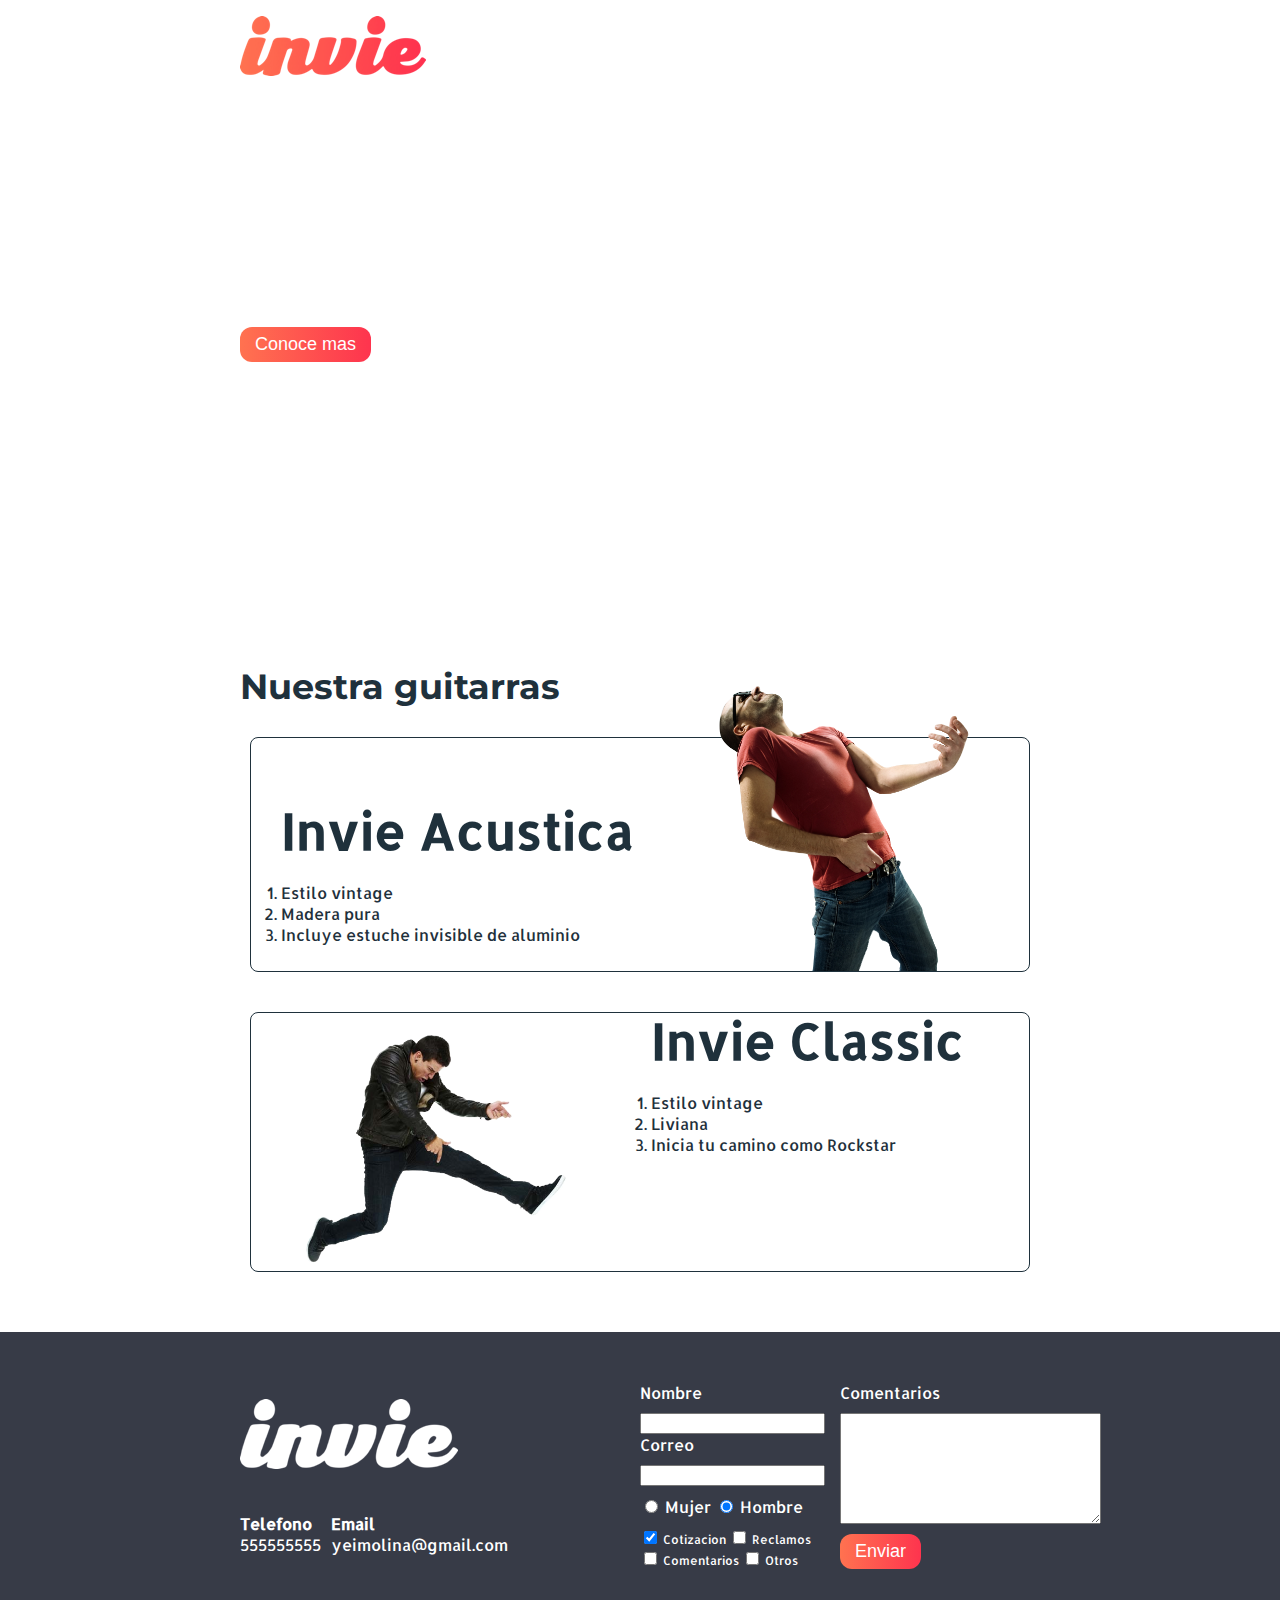
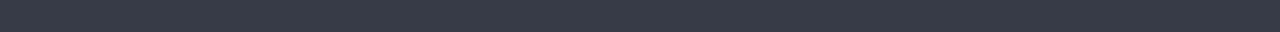
<file: index.html>
<!DOCTYPE html>
<html lang="en">
<head>
  <meta charset="UTF-8">
  <meta name="viewport" content="width=device-width, initial-scale=1.0">
  <meta http-equiv="X-UA-Compatible" content="ie=edge">
  <link href="https://fonts.googleapis.com/css?family=Allerta|Montserrat:400,700" rel="stylesheet">
  <link rel="stylesheet" href="css/style.css">
  <title>Invie</title>
</head>
<body>
  <header id="header" class="header contenedor"> <!-- header -->
    <figure class="logotipo"> <!-- logotipo -->
      <img src="img/invie.png" width="186" height="60" alt="Invie logotipo"/>
    </figure>
    <nav class="menu"> <!-- menu -->
      <ul>
        <li>
          <a href="index.html">Home</a>
        </li>
        <li>
          <a href="#guitarras">Guitarras</a>
        </li>
        <li>
          <a href="precios.html">Precios</a>
        </li>
      </ul>
    </nav>
  </header>
  <section id="portada" class="portada"> <!-- portada -->
    <div class="contenedor">
      <h1 class="titulo">Guitarras inviesibles</h1><!-- titulo -->
      <h3 class="title-a">Sé la estrella de rock que siempre quisiste ser</h3><!-- resumen -->
      <button class="button">Conoce mas</button><!-- boton -->
    </div>
    
  </section>
  <section id="guitarras" class="guitarras contenedor"> <!-- guitarras -->
    <h2>Nuestra guitarras</h2><!-- titulo -->
    <article class="guitarra "> <!-- guitarra 1 -->
      <img class="derecha" src="img/invie-acustica.png" alt="Guitarra Invie Acustica" width="350"/>
      <div class="contenedor-guitarra-a">
        <h3 class="title-b">Invie Acustica</h3>
        <ol>
          <li>Estilo vintage</li>
          <li>Madera pura</li>
          <li>Incluye estuche invisible de aluminio</li>
        </ol>
      </div>
      
    </article>
    <article class="guitarra left"> <!-- guitarra 2 -->
      <img class="izquierda" src="img/invie-classic.png" alt="Guitarra Invie Classic" width="350"/>
      <div class="contenedor-guitarra-b">
        <h3 class="title-b">Invie Classic</h3>
        <ol>
          <li>Estilo vintage</li>
          <li>Liviana</li>
          <li>Inicia tu camino como Rockstar</li>
        </ol>
      </div>
      
    </article>
  </section>
  
  <footer class="footer">
    <div class="contenedor">
      <div class="contacto">
        <img src="img/invie-white.png" alt="logo blanco">
        <a href="tel:+584125806456"><strong>Telefono</strong><span>555555555</span></a>
        <a href="mailto:yeimer.molina@gmail.com"><strong>Email</strong><span>yeimolina@gmail.com</span></a>
      </div>
      
      <form class="formulario">
        <div class="col-1">
          <label for="nombre">Nombre</label>
          <input type="text" name="nombre" id="nombre" />
          <label for="email">Correo</label>
          <input type="email" required name="email" id="email" />
          
          <div class="sexo">
            <label for="mujer">
              <input type="radio" name="sexo" id="mujer" value="M"> Mujer
            </label>
            <label for="hombre">
              <input type="radio" name="sexo" id="hombre" value="H" checked> Hombre
            </label>
          </div>
          
          <div class="intereses">
            <label for="cotizacion">
              <input type="checkbox" name="intereses" id="cotizacion" value="CO" checked> Cotizacion
            </label>
            <label for="reclamos">
              <input type="checkbox" name="intereses" id="reclamos" value="R"> Reclamos
            </label>
            <label for="comentarios">
              <input type="checkbox" name="intereses" id="comentarios" value="C"> Comentarios
            </label>
            <label for="otros">
              <input type="checkbox" name="intereses" id="otros" value="O"> Otros
            </label>
          </div>
        </div>
        
        
        <div class="col-2">
          <label for="comentario">Comentarios</label>
          <textarea name="comentario" rows="7" cols="30"></textarea>
          <input type="submit" value="Enviar" class="button">
        </div>
        
      </form>
    </div>
    
  </footer>
</body>
</html>
</file>
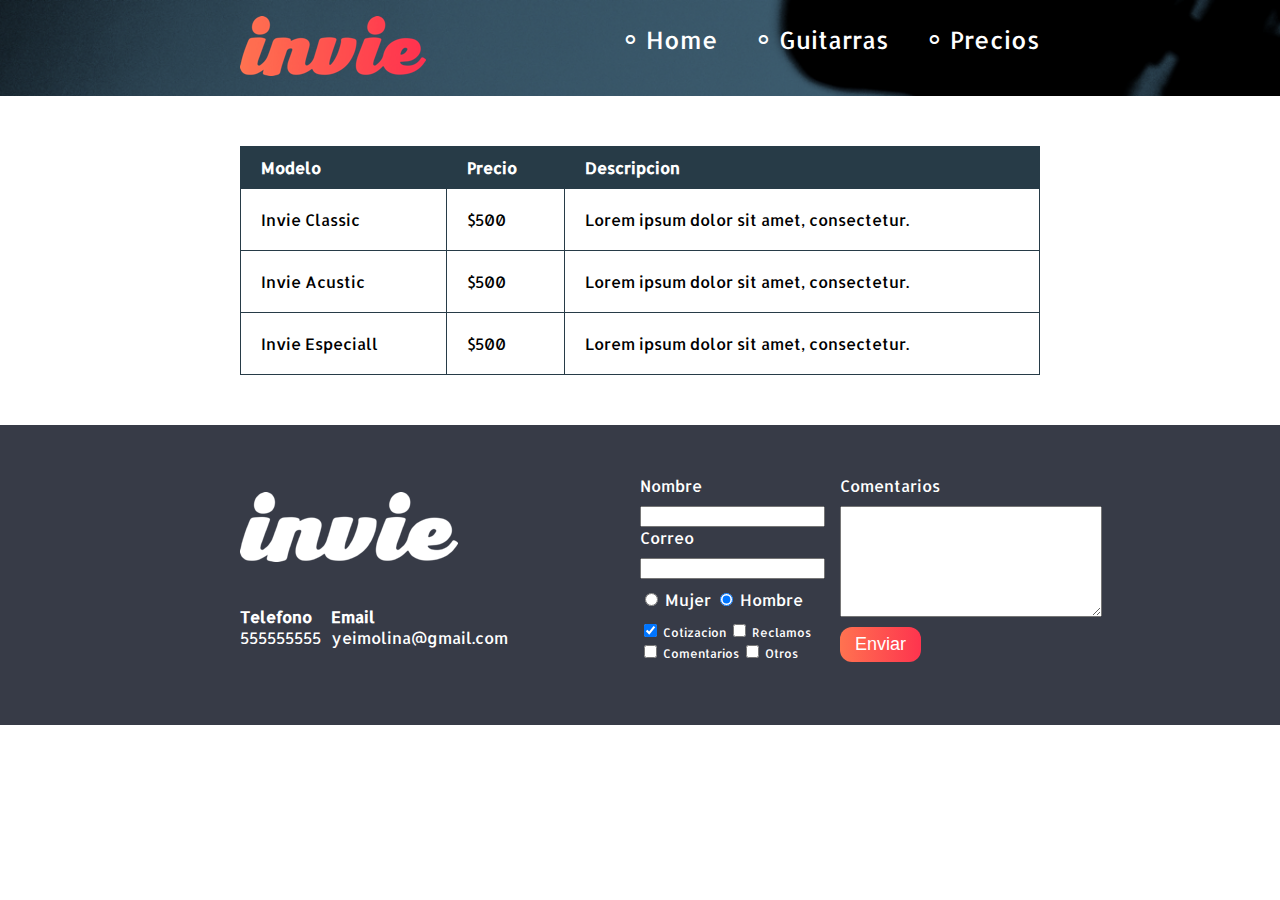
<file: precios.html>
<!DOCTYPE html>
<html lang="en">
<head>
  <meta charset="UTF-8">
  <meta name="viewport" content="width=device-width, initial-scale=1.0">
  <meta http-equiv="X-UA-Compatible" content="ie=edge">
  <link href="https://fonts.googleapis.com/css?family=Allerta|Montserrat:400,700" rel="stylesheet">
  <link rel="stylesheet" href="css/style.css">
  <title>Precios</title>
</head>
<body>
  <header id="header" class="header background"> <!-- header -->
    <div class="contenedor">
      <figure class="logotipo"> <!-- logotipo -->
        <img src="img/invie.png" width="186" height="60" alt="Invie logotipo"/>
      </figure>
      <nav class="menu"> <!-- menu -->
        <ul>
          <li>
            <a href="index.html">Home</a>
          </li>
          <li>
            <a href="index.html#guitarras">Guitarras</a>
          </li>
          <li>
            <a href="precios.html">Precios</a>
          </li>
        </ul>
      </nav>
    </div>
    
  </header>
  
  <section class="tabla">
    <div class="contenedor">
      <table>
      <thead>
        <tr>
          <th>Modelo</th>
          <th>Precio</th>
          <th>Descripcion</th>
        </tr>
      </thead>
      <tbody>
        <tr>
          <td> Invie Classic </td>
          <td>$500</td>
          <td>Lorem ipsum dolor sit amet, consectetur.</td>
        </tr>
        <tr>
          <td> Invie Acustic </td>
          <td>$500</td>
          <td>Lorem ipsum dolor sit amet, consectetur.</td>
        </tr>
        <tr>
          <td> Invie Especiall </td>
          <td>$500</td>
          <td>Lorem ipsum dolor sit amet, consectetur.</td>
        </tr>
        
      </tbody>
    </table>
    </div>
  </section>
  
  <footer class="footer">
    <div class="contenedor">
      <div class="contacto">
        <img src="img/invie-white.png" alt="logo blanco">
        <a href="tel:+584125806456"><strong>Telefono</strong><span>555555555</span></a>
        <a href="mailto:yeimer.molina@gmail.com"><strong>Email</strong><span>yeimolina@gmail.com</span></a>
      </div>
      
      <form class="formulario">
        <div class="col-1">
          <label for="nombre">Nombre</label>
          <input type="text" name="nombre" id="nombre" />
          <label for="email">Correo</label>
          <input type="email" required name="email" id="email" />
          
          <div class="sexo">
            <label for="mujer">
              <input type="radio" name="sexo" id="mujer" value="M"> Mujer
            </label>
            <label for="hombre">
              <input type="radio" name="sexo" id="hombre" value="H" checked> Hombre
            </label>
          </div>
          
          <div class="intereses">
            <label for="cotizacion">
              <input type="checkbox" name="intereses" id="cotizacion" value="CO" checked> Cotizacion
            </label>
            <label for="reclamos">
              <input type="checkbox" name="intereses" id="reclamos" value="R"> Reclamos
            </label>
            <label for="comentarios">
              <input type="checkbox" name="intereses" id="comentarios" value="C"> Comentarios
            </label>
            <label for="otros">
              <input type="checkbox" name="intereses" id="otros" value="O"> Otros
            </label>
          </div>
        </div>
        
        
        <div class="col-2">
          <label for="comentario">Comentarios</label>
          <textarea name="comentario" rows="7" cols="30"></textarea>
          <input type="submit" value="Enviar" class="button">
        </div>
        
      </form>
    </div>
    
  </footer>
</body>
</html>
</file>
<file: css/style.css>
/** {
  width: tamaño;
  height: tamaño;
  padding: 10px;
  padding-top: 10px;
  padding-right: 13px;
  padding-left: 15px;
  padding-bottom: 5px;
  padding: 10px 13px 5px 15px;
  margin: 10px;
  margin-top: 10px;
  margin-right: 13px;
  margin-left: 15px;
  margin-bottom: 5px;
  margin: 10px 13px 5px 15px;
  border: 2px solid red;
}*/

body {
  font-family: 'Allerta', sans-serif;
  margin: 0;
}

input, textarea{
  outline: 0;
}

input:focus, textarea:focus{
  background: lightgray;
}

table{
  width: 100%;
  margin-bottom: 20px;
}

th{
  color:white;
  background: #273b47;
  padding: 10px 20px;
  text-align: left;
}

td{
  padding: 20px;
}

table, td, th{
  border: 1px solid #273b47;
  border-collapse: collapse;
}

.contenedor{
  width: 800px;
  margin: auto;
  position: relative;
}

.background{
  background-image: url('../img/background.png') ;
  background-size: cover;
}

.titulo {
  font-family: 'Montserrat', sans-serif;
  font-size: 70px;
  margin-bottom: 0;
  margin-top: 70px;
}

.titulo span{
  text-decoration: underline;
}

.title-a {
  font-size: 24px;
  margin-top: 0;
}

.title-b {
  font-size: 50px;
  margin-bottom: 20px;
}

.guitarras {
  color: #1F313C;
  margin-bottom: 60px;
}

.guitarras h2 {
  font-family: 'Montserrat', sans-serif;
  font-size: 35px;
}


.portada {
  
  color: white;
  padding: 20px;
  height: 500px;
  
}

.portada a {
  margin-bottom: 70px;
}


.menu {
  font-size: 24px;
  display: inline-block;
  position: absolute;
  right: 0;
}

.menu li {
  display: inline-block;
  margin-left: 30px;
}

.menu li:before{
  content: '∘';
  font-size: 30px;
  line-height: 10px;
  color: white;
}

.menu a{
  color: white;
  text-decoration: none;
}

.logotipo {
  display: inline-block;
  margin-left: 0;
}


.header {
  position: relative;
}



.guitarra{
  /*overflow: hidden;*/
  margin: 10px;
  padding: 10px;
  border: 1px solid #1F313C;
  border-radius: 8px;
  margin: 10px 10px 40px 10px;
  
}

.guitarra ol{
  padding: 0;
  
}

.guitarra.b{
  height: 190px;
}

.derecha{
  float: right;
  position: relative;
  top: -127px;
}

.izquierda{
  float: left;
  position: relative;
  /*top: 80px;*/
}

.contenedor-guitarra-b{
  margin-left: 370px;
  padding-left: 20px; 
  position: relative;
  bottom: 90px;
}
.contenedor-guitarra-a{
  padding-left: 20px;
}

.button{
  border-radius: 12px;
  border: none;
  background: #fd324e;
  color:white;
  padding: 7px 15px;
  font-size: 18px;
  background: linear-gradient(to left, #fe344e, #ff7250);
  cursor: pointer;
  text-decoration: none;
}

.footer{
  background: #373b47;
  padding: 50px 10px;
}

.contacto{
  display: flex;
  width: 300px;
  flex-wrap: wrap;
  align-items: center;
  height: 200px;
}

.contacto img{
  display: block;
}

.contacto strong{
  display: block;
}

.contacto a{
  color: white;
  text-decoration: none;
  margin: 10px 10px 10px 0;
}

.footer .contenedor {
  display: flex;
  justify-content: space-between;
}

.formulario{
  display: flex;
  width: 400px;
  color: white;
}

.col-1, .col-2{
  display: flex;
  flex-direction: column;
}

.col-1{
  margin-right: 15px;
}

.col-2{
  align-items: flex-start;
}

.col-2 .button{
  margin-top: 10px;
}

.intereses label{
  font-size: 12px;
  
}

.formulario label, .sexo, .intereses{
  margin-bottom: 10px;
}

.sexo{
  margin-top: 10px;
}


.tabla{
  margin: 50px 0;
}
</file>
